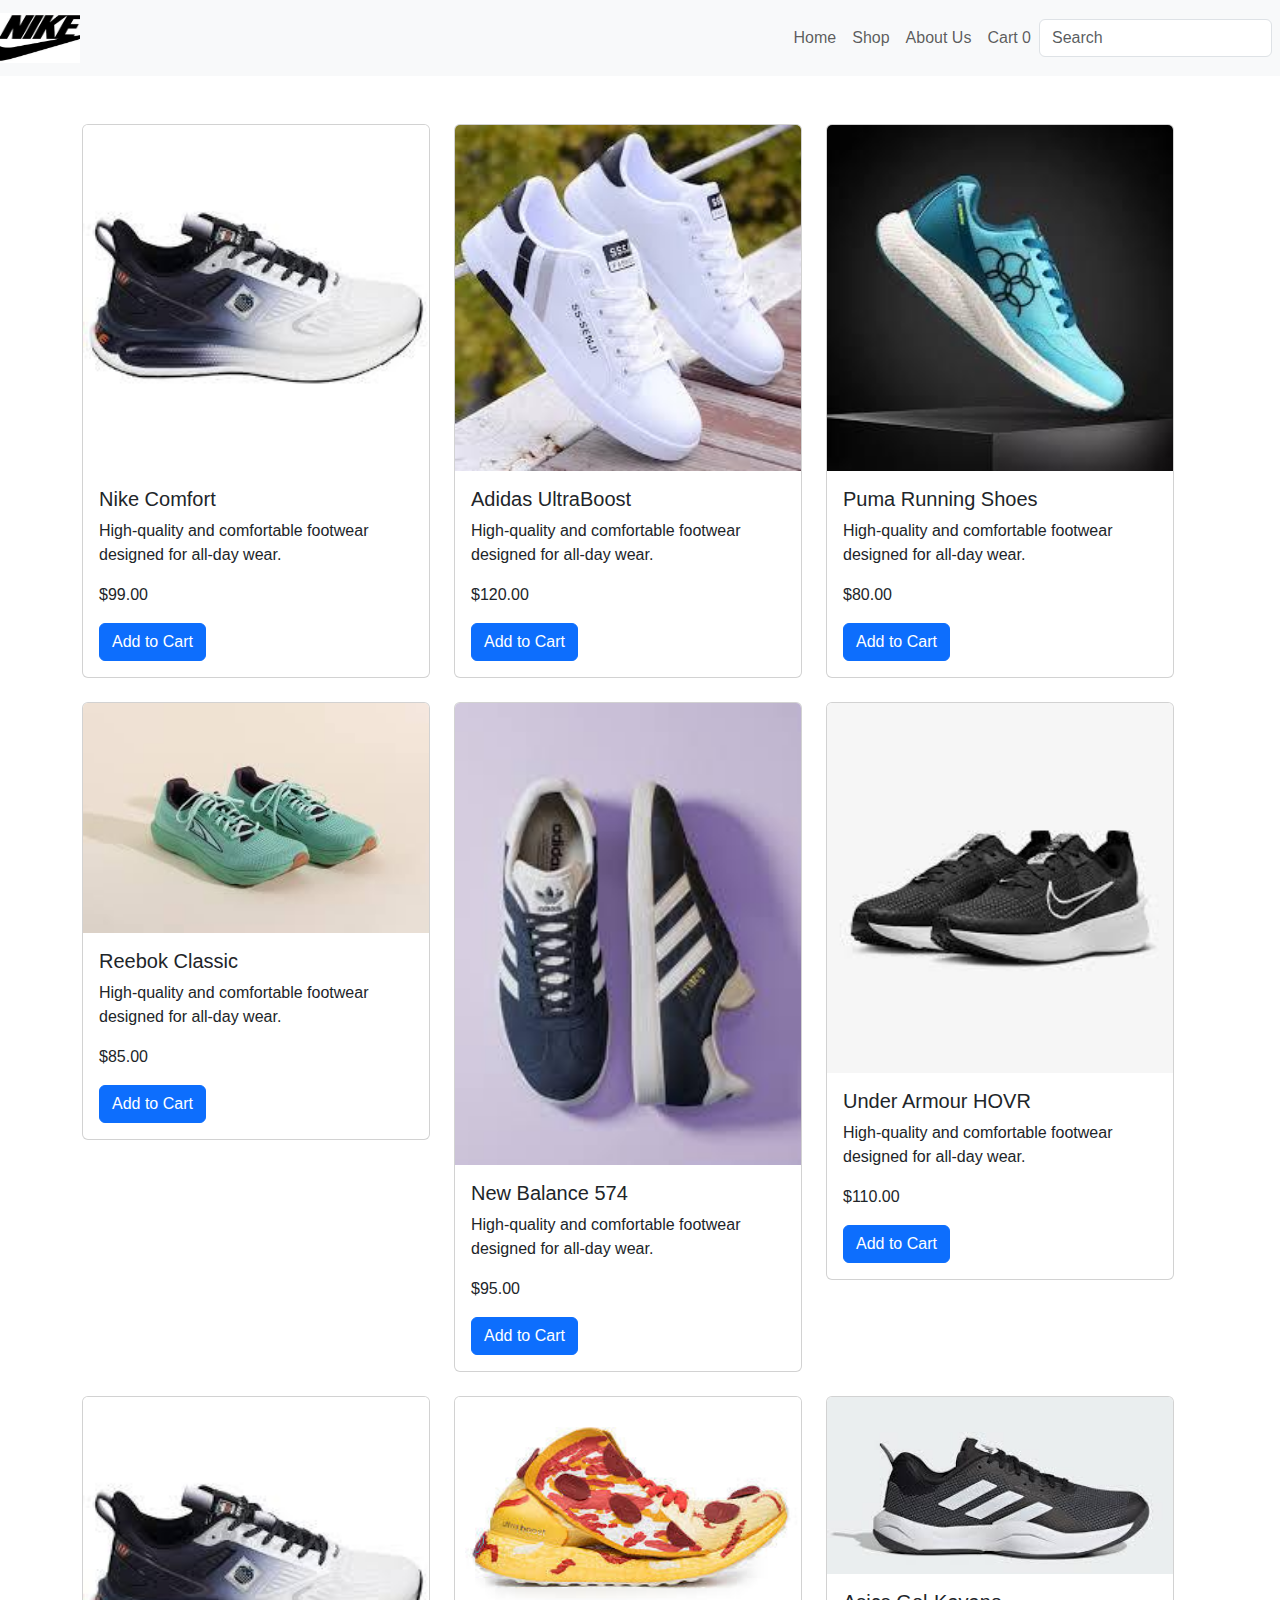
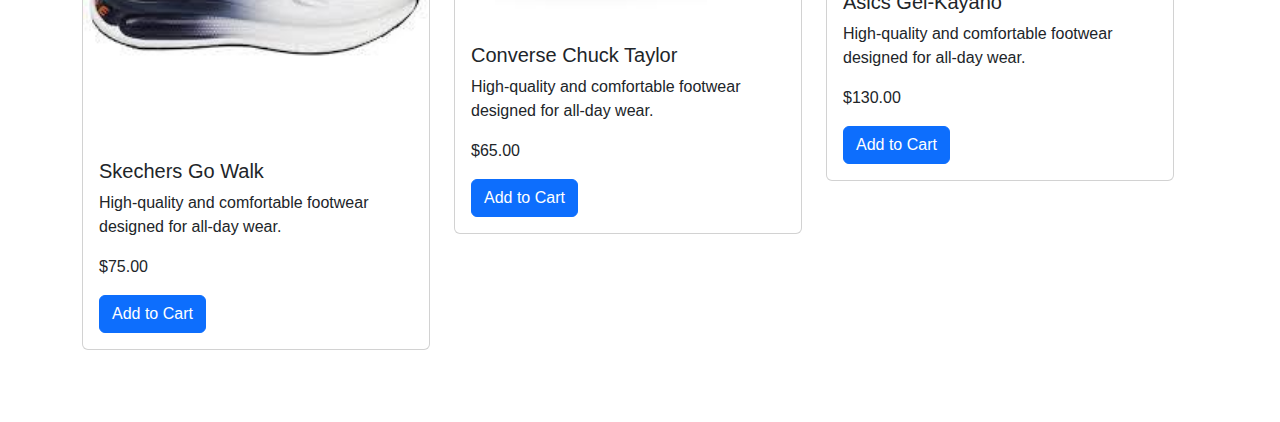
<file: index.html>
<!DOCTYPE html>
<html lang="en">
<head>
  <meta charset="UTF-8">
  <meta name="viewport" content="width=device-width, initial-scale=1.0">
  <title>E-Commerce Website</title>
  
  <!-- Bootstrap CSS (CDN) -->
  <link href="https://cdn.jsdelivr.net/npm/bootstrap@5.3.0-alpha1/dist/css/bootstrap.min.css" rel="stylesheet">
  
  <!-- Custom CSS -->
  <link rel="stylesheet" href="styles.css">
</head>
<body>

  <!-- Header with Navbar -->
  <nav class="navbar navbar-expand-lg navbar-light bg-light">
    <a class="navbar-brand" href="#"> <img src="image1.jpg" alt="Sample Image" width="80" height="50"></a>
    <button class="navbar-toggler" type="button" data-bs-toggle="collapse" data-bs-target="#navbarNav" aria-controls="navbarNav" aria-expanded="false" aria-label="Toggle navigation">
      <span class="navbar-toggler-icon"></span>
    </button>
    <div class="collapse navbar-collapse" id="navbarNav">
      <ul class="navbar-nav ms-auto">
        <li class="nav-item"><a class="nav-link" href="#">Home</a></li>
        <li class="nav-item"><a class="nav-link" href="#">Shop</a></li>
        <li class="nav-item"><a class="nav-link" href="#">About Us</a></li>
        <li class="nav-item">
          <a class="nav-link" href="#" data-bs-toggle="modal" data-bs-target="#cartModal">Cart <span id="cart-count">0</span></a>
        </li>
      </ul>
      <form class="d-flex">
        <input class="form-control me-2" type="search" placeholder="Search" aria-label="Search">
      </form>
    </div>
  </nav>

  <!-- Product Display Section -->
  <div class="container my-5">
    <div class="row">
      <!-- Product List -->
      <script>
        const products = [
          { name: "Nike Comfort", price: 99.00, image: "image7.jpg" },
          { name: "Adidas UltraBoost", price: 120.00, image: "image2.jpg" },
          { name: "Puma Running Shoes", price: 80.00, image: "image3.jpg" },
          { name: "Reebok Classic", price: 85.00, image: "image4.jpg" },
          { name: "New Balance 574", price: 95.00, image: "image5.jpg" },
          { name: "Under Armour HOVR", price: 110.00, image: "image6.jpg" },
          { name: "Skechers Go Walk", price: 75.00, image: "image7.jpg" },
          { name: "Converse Chuck Taylor", price: 65.00, image: "image9.jpg" },
          { name: "Asics Gel-Kayano", price: 130.00, image: "image10.jpg" }
        ];

        document.write('<div class="row">');
        products.forEach(product => {
          document.write(`
            <div class="col-md-4 mb-4">
              <div class="card">
                <img src="${product.image}" class="card-img-top" alt="${product.name}">
                <div class="card-body">
                  <h5 class="card-title">${product.name}</h5>
                  <p class="card-text">High-quality and comfortable footwear designed for all-day wear.</p>
                  <p class="card-text">$${product.price.toFixed(2)}</p>
                  <button class="btn btn-primary add-to-cart" data-product="${product.name}" data-price="${product.price}">Add to Cart</button>
                </div>
              </div>
            </div>
          `);
        });
        document.write('</div>');
      </script>
    </div>
  </div>

  <!-- Cart Modal -->
  <div class="modal fade" id="cartModal" tabindex="-1" aria-labelledby="cartModalLabel" aria-hidden="true">
    <div class="modal-dialog">
      <div class="modal-content">
        <div class="modal-header">
          <h5 class="modal-title" id="cartModalLabel">Your Cart</h5>
          <button type="button" class="btn-close" data-bs-dismiss="modal" aria-label="Close"></button>
        </div>
        <div class="modal-body">
          <ul id="cart-items"></ul>
          <p><strong>Total: $<span id="cart-total">0.00</span></strong></p>
        </div>
        <div class="modal-footer">
          <button type="button" class="btn btn-secondary" data-bs-dismiss="modal">Close</button>
          <a href="checkout.html" class="btn btn-primary">Proceed to Checkout</a>
        </div>
      </div>
    </div>
  </div>

  <!-- Bootstrap JS (CDN) -->
  <script src="https://cdn.jsdelivr.net/npm/bootstrap@5.3.0-alpha1/dist/js/bootstrap.bundle.min.js"></script>
  
  <!-- Custom JavaScript -->
  <script src="script.js"></script>

</body>
</html>
</file>
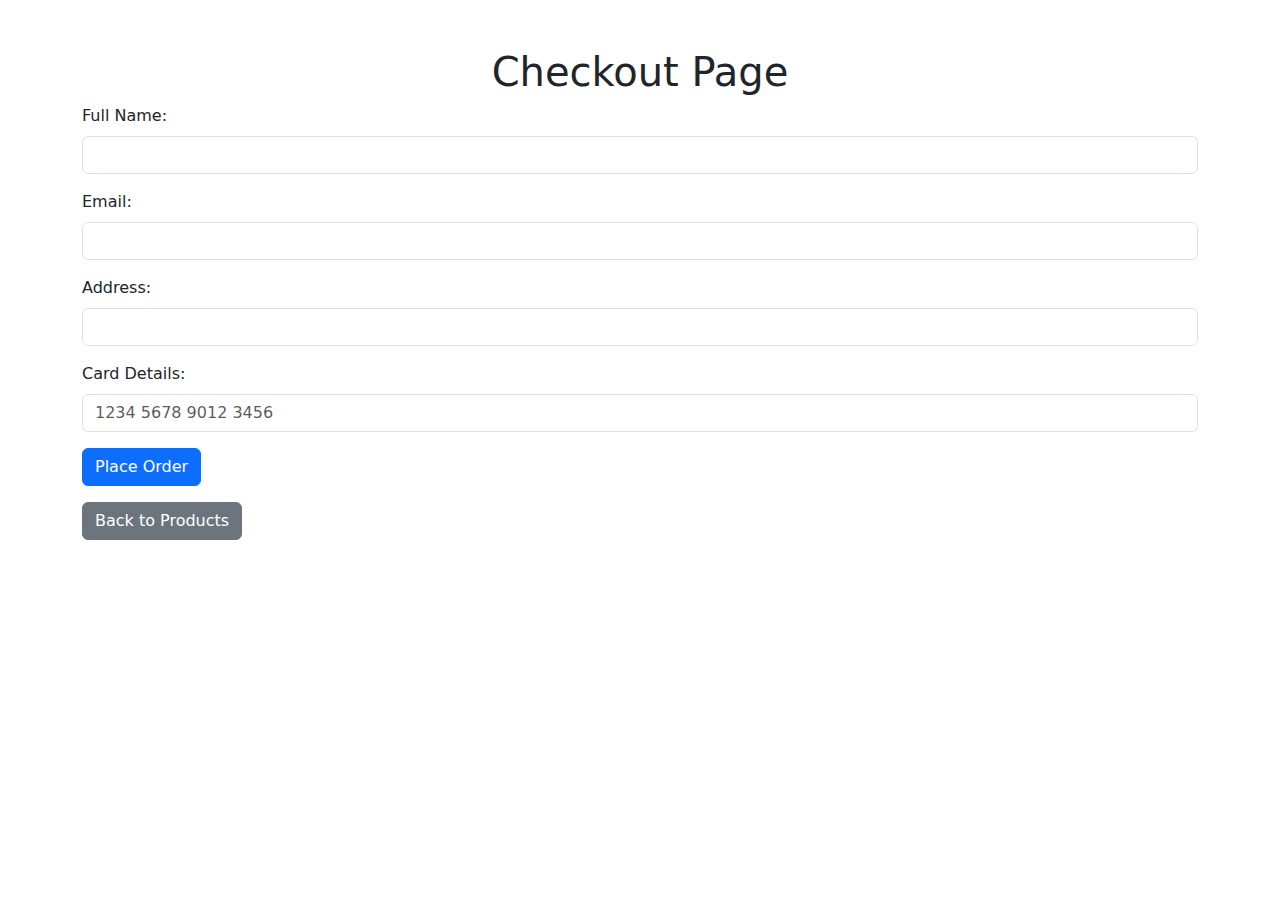
<file: checkout.html>
<!DOCTYPE html>
<html lang="en">
<head>
    <meta charset="UTF-8">
    <meta name="viewport" content="width=device-width, initial-scale=1.0">
    <title>Checkout</title>
    <!-- Bootstrap CSS (CDN) -->
    <link href="https://cdn.jsdelivr.net/npm/bootstrap@5.3.0-alpha1/dist/css/bootstrap.min.css" rel="stylesheet">
</head>
<body>
    <div class="container my-5">
        <h1 class="text-center">Checkout Page</h1>
        <form>
            <div class="mb-3">
                <label for="name" class="form-label">Full Name:</label>
                <input type="text" id="name" name="name" class="form-control" required>
            </div>
            
            <div class="mb-3">
                <label for="email" class="form-label">Email:</label>
                <input type="email" id="email" name="email" class="form-control" required>
            </div>

            <div class="mb-3">
                <label for="address" class="form-label">Address:</label>
                <input type="text" id="address" name="address" class="form-control" required>
            </div>

            <div class="mb-3">
                <label for="card" class="form-label">Card Details:</label>
                <input type="text" id="card" name="card" class="form-control" required placeholder="1234 5678 9012 3456">
            </div>

            <button type="submit" class="btn btn-primary">Place Order</button>
        </form>

        <div class="mt-3">
            <a href="index.html" class="btn btn-secondary">Back to Products</a>
        </div>
    </div>

    <!-- Bootstrap JS (CDN) -->
    <script src="https://cdn.jsdelivr.net/npm/bootstrap@5.3.0-alpha1/dist/js/bootstrap.bundle.min.js"></script>
</body>
</html>
</file>
<file: styles.css>
body {
  font-family: Arial, sans-serif;
}

footer {
  background-color: #3430;
  color: blue;
}

footer a {
  color: #f8f9;
}

footer a:hover {
  text-decoration: underline;
}
</file>
